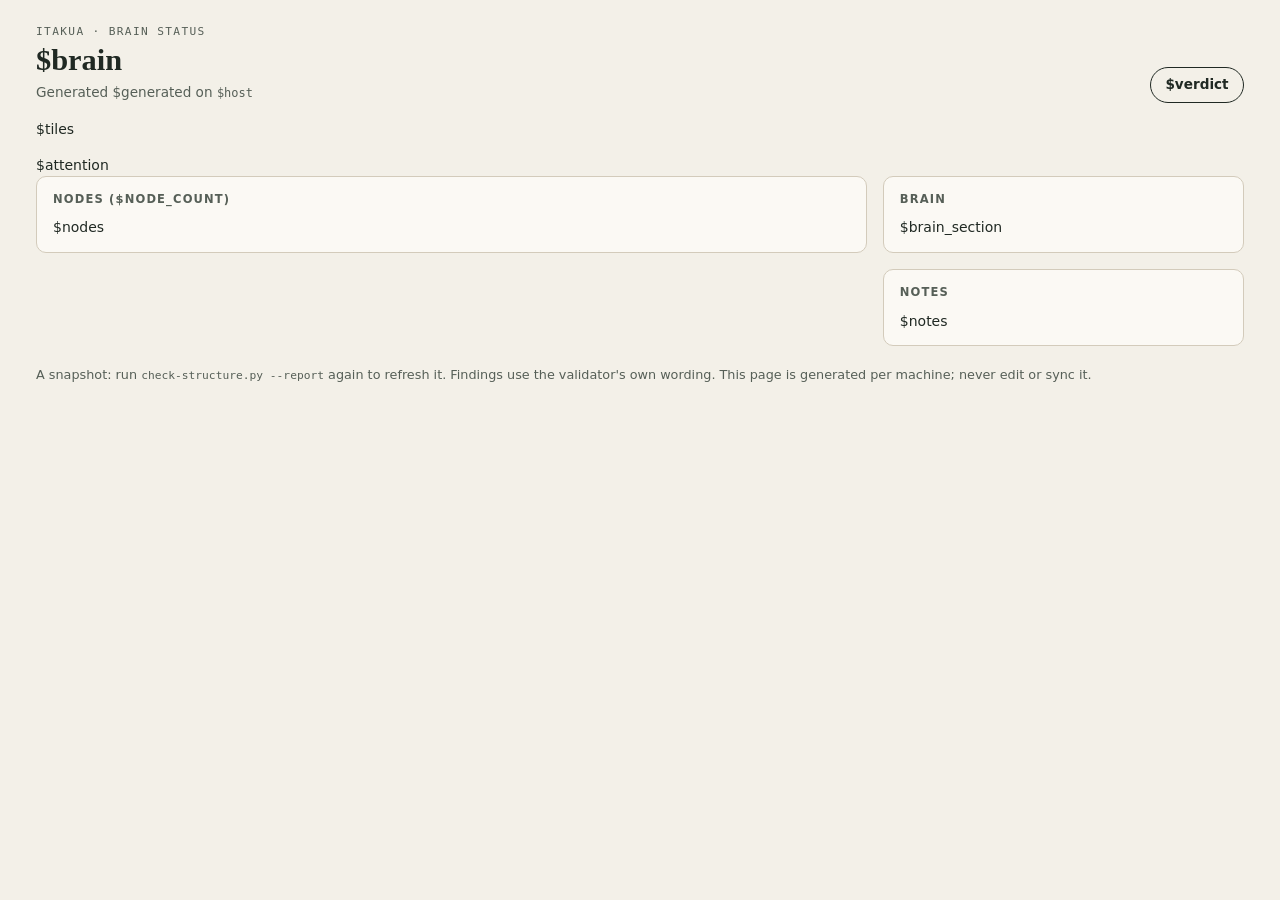
<file: plugins/itakua/skills/itakua-map/assets/status-page.html>
<!doctype html>
<!-- The template check-structure.py --report fills in. It lives in the skill so brains
     never carry a copy; a brain holds only the generated status.html, which stays on
     the machine that wrote it. Self-contained on purpose: no scripts, no fonts or files
     fetched, so it opens offline from Finder or the Files app. Colours are the itakua
     brand tokens. -->
<html lang="en">
<head>
<meta charset="utf-8">
<meta name="viewport" content="width=device-width, initial-scale=1">
<meta name="color-scheme" content="light dark">
<title>$brain · brain status</title>
<style>
  :root {
    --page:     #F3F0E8;
    --surface:  #FBF9F4;
    --field:    #E9E4D8;
    --line:     #D3CBBB;
    --ink:      #202923;
    --muted:    #565F57;
    --faint:    #736B5B;
    --accent:   #646642;
    --link:     #24546B;
    --bad:      #9A2F22;
    --bad-bg:   #F4DCD6;
    --warn:     #7A4A12;
    --warn-bg:  #F4E6CF;
    --ok:       #3F5E2E;
    --ok-bg:    #E2E8D2;

    --display: "Newsreader", Georgia, "Times New Roman", serif;
    --body: "Public Sans", ui-sans-serif, system-ui, -apple-system, "Segoe UI", sans-serif;
    --mono: "JetBrains Mono", ui-monospace, SFMono-Regular, Menlo, Consolas, monospace;
  }
  @media (prefers-color-scheme: dark) {
    :root {
      --page:     #131A15;
      --surface:  #1A211C;
      --field:    #232C25;
      --line:     #39453C;
      --ink:      #ECEEE5;
      --muted:    #A4AEA3;
      --faint:    #8C978D;
      --accent:   #C3C697;
      --link:     #9CCFDD;
      --bad:      #F0A090;
      --bad-bg:   #3E231E;
      --warn:     #F1C783;
      --warn-bg:  #3C3425;
      --ok:       #B5D39A;
      --ok-bg:    #24301F;
    }
  }

  * { box-sizing: border-box; }
  body {
    margin: 0;
    background: var(--page);
    color: var(--ink);
    font-family: var(--body);
    font-size: 14px;
    line-height: 1.45;
  }
  .wrap { max-width: 1240px; margin: 0 auto; padding: 24px 16px 40px; }
  h1, h2 { margin: 0; font-weight: 600; }
  h1 { font-family: var(--display); font-size: 1.9rem; line-height: 1.1; overflow-wrap: anywhere; }
  h2 {
    font-size: 0.72rem;
    letter-spacing: 0.1em;
    text-transform: uppercase;
    color: var(--muted);
    margin: 0 0 0.6rem;
  }
  code, .mono { font-family: var(--mono); font-size: 0.88em; }
  .quiet { color: var(--muted); }
  .eyebrow { font-family: var(--mono); font-size: 0.7rem; letter-spacing: 0.12em;
             text-transform: uppercase; color: var(--muted); margin: 0 0 0.25rem; }

  /* header */
  .top { display: flex; flex-wrap: wrap; align-items: flex-end; justify-content: space-between;
         gap: 12px; margin-bottom: 16px; }
  .meta { margin: 0.35rem 0 0; color: var(--muted); font-size: 0.85rem; }
  .verdict { margin: 0; padding: 0.45rem 0.9rem; border-radius: 999px; font-weight: 600;
             font-size: 0.85rem; border: 1px solid currentColor; }
  .verdict.ok  { color: var(--ok);  background: var(--ok-bg); }
  .verdict.bad { color: var(--bad); background: var(--bad-bg); }

  /* counters */
  .tiles { display: grid; grid-template-columns: repeat(8, minmax(0, 1fr)); gap: 8px;
           margin-bottom: 16px; }
  .tile { background: var(--surface); border: 1px solid var(--line); border-radius: 8px;
          padding: 0.55rem 0.75rem; min-width: 0; }
  .tile .num { font-family: var(--display); font-size: 1.6rem; font-weight: 600;
               line-height: 1.1; font-variant-numeric: tabular-nums; }
  .tile .label { color: var(--muted); font-size: 0.76rem; overflow-wrap: anywhere; }
  .tile.zero .num { color: var(--faint); }
  .tile.bad  { border-color: var(--bad);  background: var(--bad-bg); }
  .tile.bad .num  { color: var(--bad); }
  .tile.warn { border-color: var(--warn); background: var(--warn-bg); }
  .tile.warn .num { color: var(--warn); }
  .tile.attn .num { color: var(--link); }

  /* panels */
  .grid { display: grid; grid-template-columns: minmax(0, 2.3fr) minmax(0, 1fr); gap: 16px;
          align-items: start; }
  .panel { background: var(--surface); border: 1px solid var(--line); border-radius: 10px;
           padding: 0.9rem 1rem; min-width: 0; }
  .side { display: grid; gap: 16px; min-width: 0; }
  .attention { margin-bottom: 16px; }

  /* node table */
  .scroll { overflow-x: auto; margin: 0 -1rem; padding: 0 1rem; }
  table { width: 100%; border-collapse: collapse; font-variant-numeric: tabular-nums; }
  th, td { padding: 0.42rem 0.5rem; text-align: center; white-space: nowrap;
           border-bottom: 1px solid var(--line); }
  th { font-size: 0.72rem; font-weight: 600; color: var(--muted); }
  th:first-child, td:first-child { text-align: left; }
  tr:last-child td { border-bottom: 0; }
  tbody tr:hover { background: var(--field); }
  td.name { padding-left: calc(0.5rem + var(--depth, 0) * 1.25rem); }
  td.name .mono { font-size: 0.92em; }
  tr.top-node td.name .mono { font-weight: 600; }
  .branch { color: var(--faint); margin-right: 0.3rem; }
  .z { color: var(--faint); }
  .n { color: var(--link); font-weight: 600; }
  .chip { display: inline-block; font-size: 0.7rem; font-weight: 600; padding: 0.05rem 0.45rem;
          border-radius: 999px; margin-left: 0.3rem; vertical-align: 1px; }
  .c-bad  { color: var(--bad);  background: var(--bad-bg); }
  .c-warn { color: var(--warn); background: var(--warn-bg); }
  .c-ok   { color: var(--ok);   background: var(--ok-bg); }
  .c-muted { color: var(--muted); background: var(--field); }
  .footnote { margin: 0.6rem 0 0; font-size: 0.8rem; color: var(--muted); }

  /* facts and findings */
  dl.facts { display: grid; grid-template-columns: max-content 1fr; gap: 0.3rem 1rem; margin: 0; }
  dl.facts dt { color: var(--muted); }
  dl.facts dd { margin: 0; overflow-wrap: anywhere; }
  .side dl.facts { grid-template-columns: 1fr; gap: 0; }
  .side dl.facts dt { font-size: 0.76rem; }
  .side dl.facts dd { margin-bottom: 0.55rem; }
  .side dl.facts dd:last-child { margin-bottom: 0; }
  .findings { list-style: none; margin: 0; padding: 0; }
  .findings li { display: flex; gap: 0.6rem; padding: 0.4rem 0; border-top: 1px solid var(--line);
                 overflow-wrap: anywhere; }
  .findings li:first-child { border-top: 0; }
  .findings .tag { flex: none; width: 3.6rem; padding-top: 0.1rem; font-family: var(--mono);
                   font-size: 0.68rem; font-weight: 600; }
  .f-problem .tag { color: var(--bad); }
  .f-warn .tag    { color: var(--warn); }
  .f-note .tag    { color: var(--faint); }
  .findings .at { font-family: var(--mono); font-size: 0.85em; color: var(--muted); }
  .findings em { font-style: normal; font-family: var(--mono); font-size: 0.85em;
                 color: var(--accent); }
  details { margin-top: 0.25rem; }
  details summary { cursor: pointer; color: var(--muted); font-size: 0.85em; }
  details ul { margin: 0.3rem 0 0; padding-left: 1.1rem; font-family: var(--mono);
               font-size: 0.8em; color: var(--muted); }

  footer { margin-top: 20px; color: var(--muted); font-size: 0.8rem; }

  @media (max-width: 1000px) {
    .tiles { grid-template-columns: repeat(4, minmax(0, 1fr)); }
    .grid { grid-template-columns: minmax(0, 1fr); }
  }
  @media (max-width: 560px) {
    .tiles { grid-template-columns: repeat(2, minmax(0, 1fr)); }
    dl.facts { grid-template-columns: 1fr; gap: 0; }
    dl.facts dd { margin-bottom: 0.4rem; }
  }
</style>
</head>
<body>
<main class="wrap">
  <header class="top">
    <div>
      <p class="eyebrow">Itakua · brain status</p>
      <h1>$brain</h1>
      <p class="meta">Generated $generated on <span class="mono">$host</span></p>
    </div>
    <p class="verdict $verdict_class">$verdict</p>
  </header>

  <div class="tiles">$tiles</div>

  $attention

  <div class="grid">
    <section class="panel">
      <h2>Nodes <span class="quiet">($node_count)</span></h2>
      $nodes
    </section>
    <div class="side">
      <section class="panel">
        <h2>Brain</h2>
        $brain_section
      </section>
      <section class="panel">
        <h2>Notes</h2>
        $notes
      </section>
    </div>
  </div>

  <footer>A snapshot: run <code>check-structure.py --report</code> again to refresh it.
    Findings use the validator's own wording. This page is generated per machine;
    never edit or sync it.</footer>
</main>
</body>
</html>
</file>
